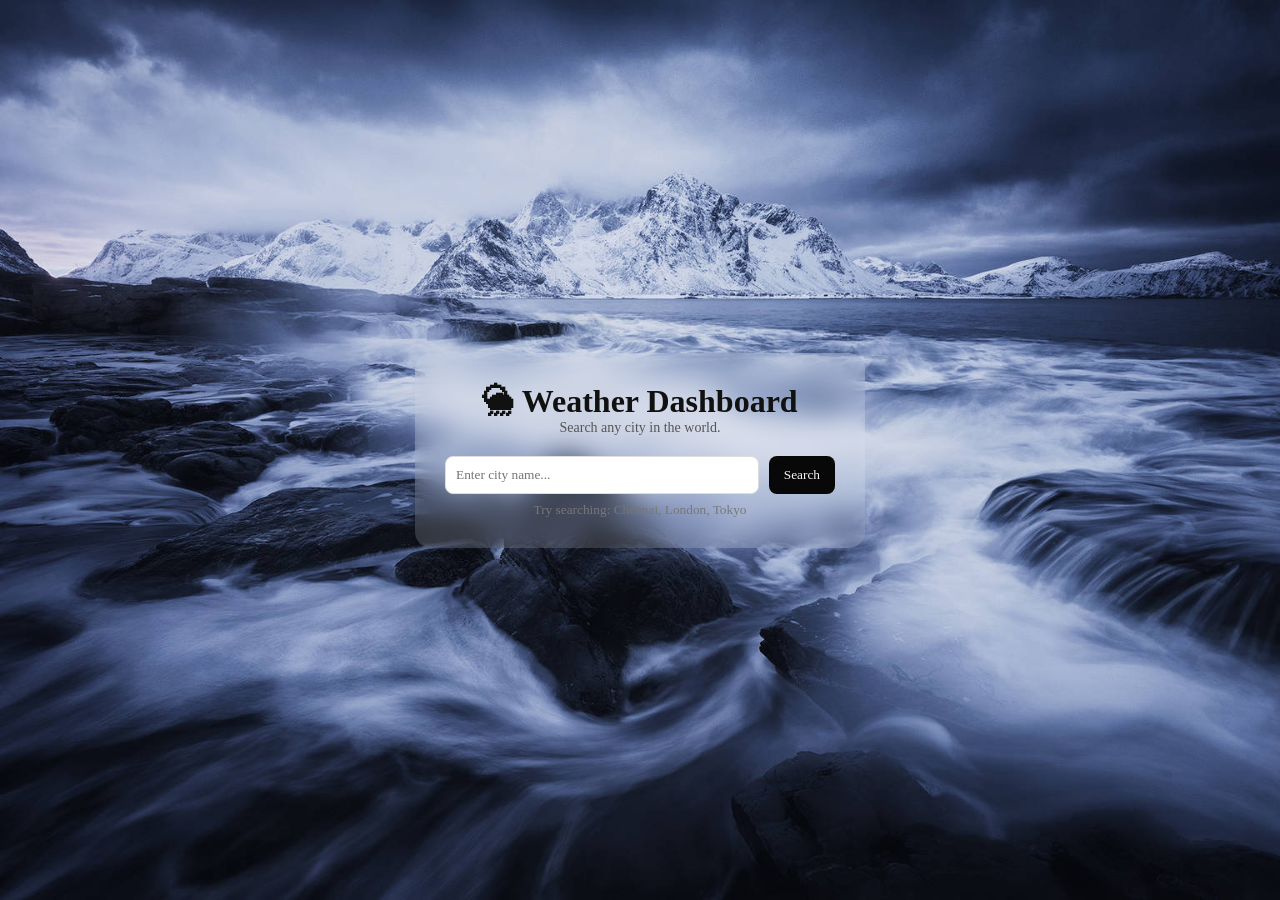
<file: index.html>
<!DOCTYPE html>
<html lang="en">
<head>
<meta charset="UTF-8">
<meta name="viewport" content="width=device-width, initial-scale=1.0">

<title>Weather App</title>
<link rel="stylesheet" href="./css/weather.css">

</head>

<body>

<div class="app">

    <h1>🌦 Weather Dashboard</h1>

    <p class="subtitle">
        Search any city in the world.
    </p>

    <div class="search-box">
        <input 
        type="text" 
        id="cityInput" 
        placeholder="Enter city name...">
        
        <button id="searchBtn">Search</button>
    </div>

    <small class="hint">
        Try searching: Chennai, London, Tokyo
    </small>

    <div id="loading" class="hidden">Loading weather data...</div>

    <div id="weatherCard" class="weather-card hidden">
        <h2 id="cityName"></h2>
        <img id="weatherIcon">
        <p id="temperature"></p>
        <p id="condition"></p>

        <div class="details">
            <span id="humidity"></span>
            <span id="wind"></span>
        </div>
    </div>

    <p id="errorMsg"></p>

</div>

<script src="./js/weather.js"></script>
</body>
</html>
</file>
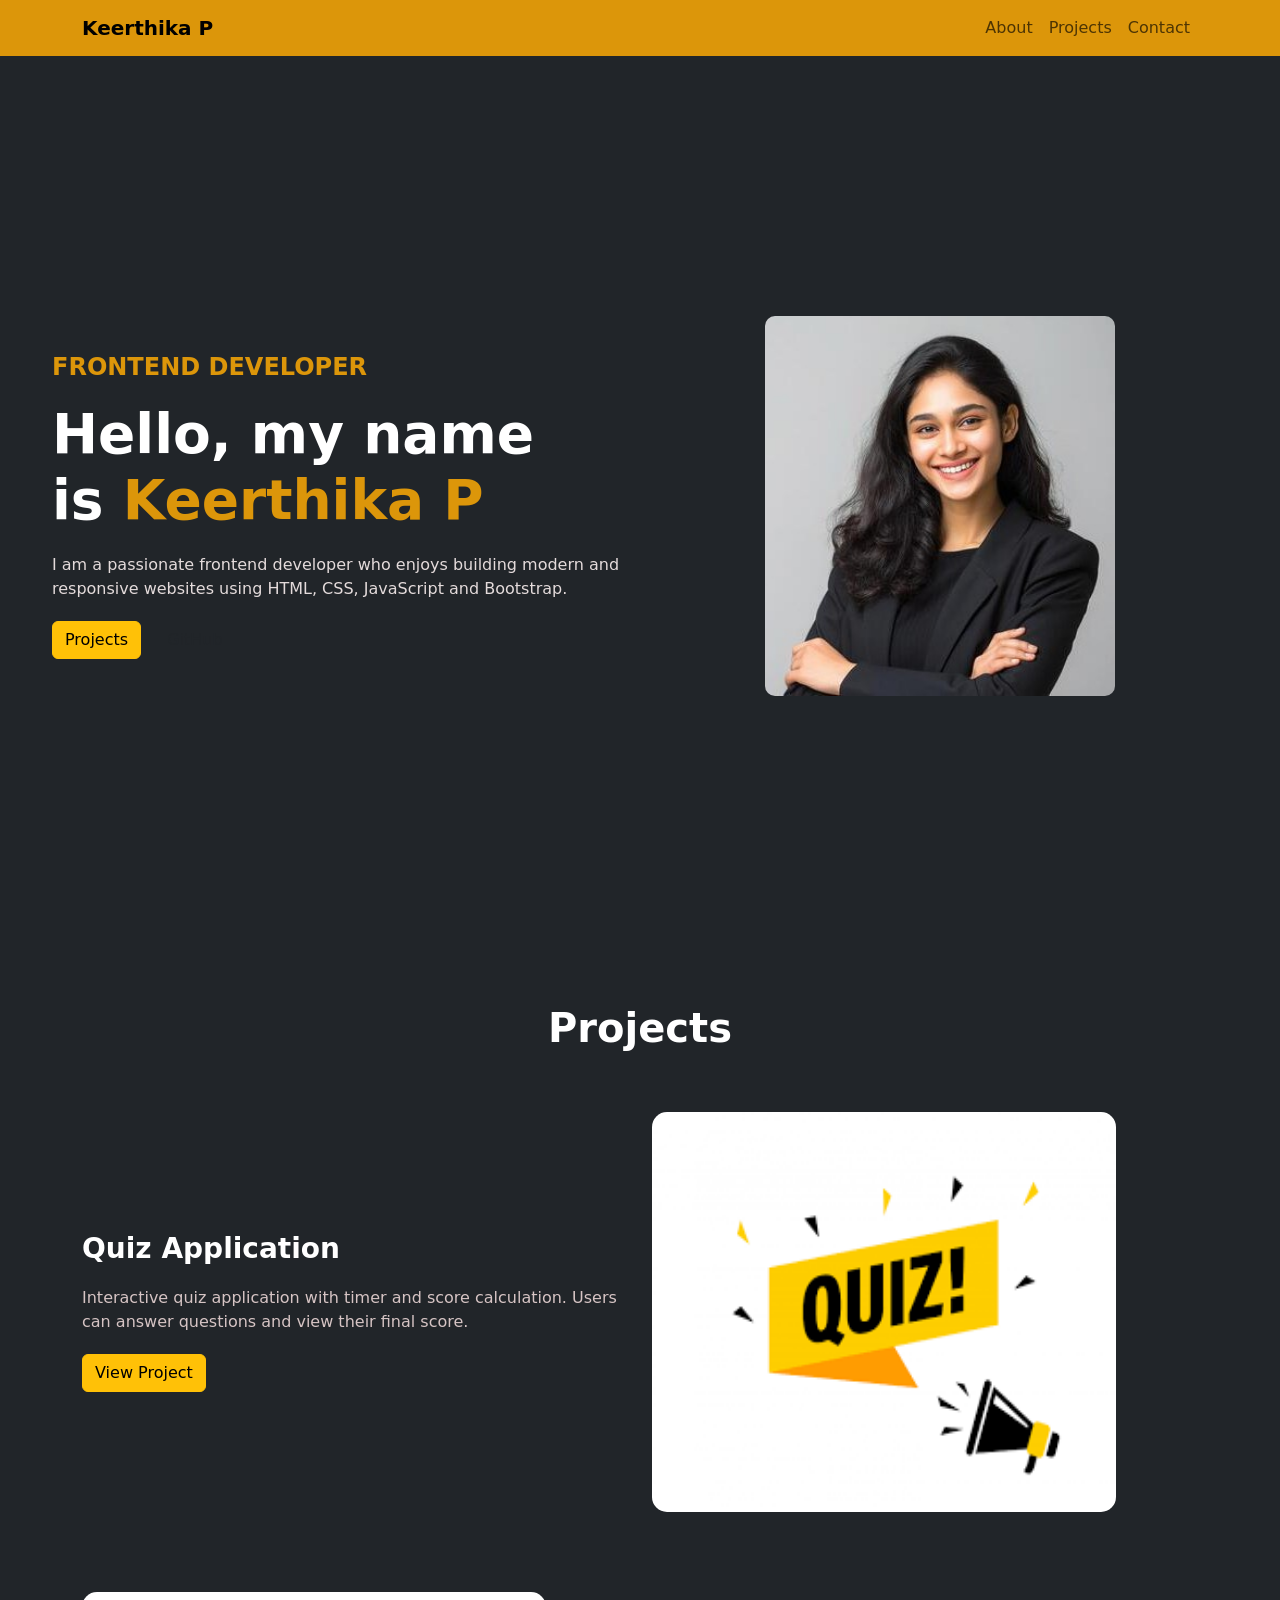
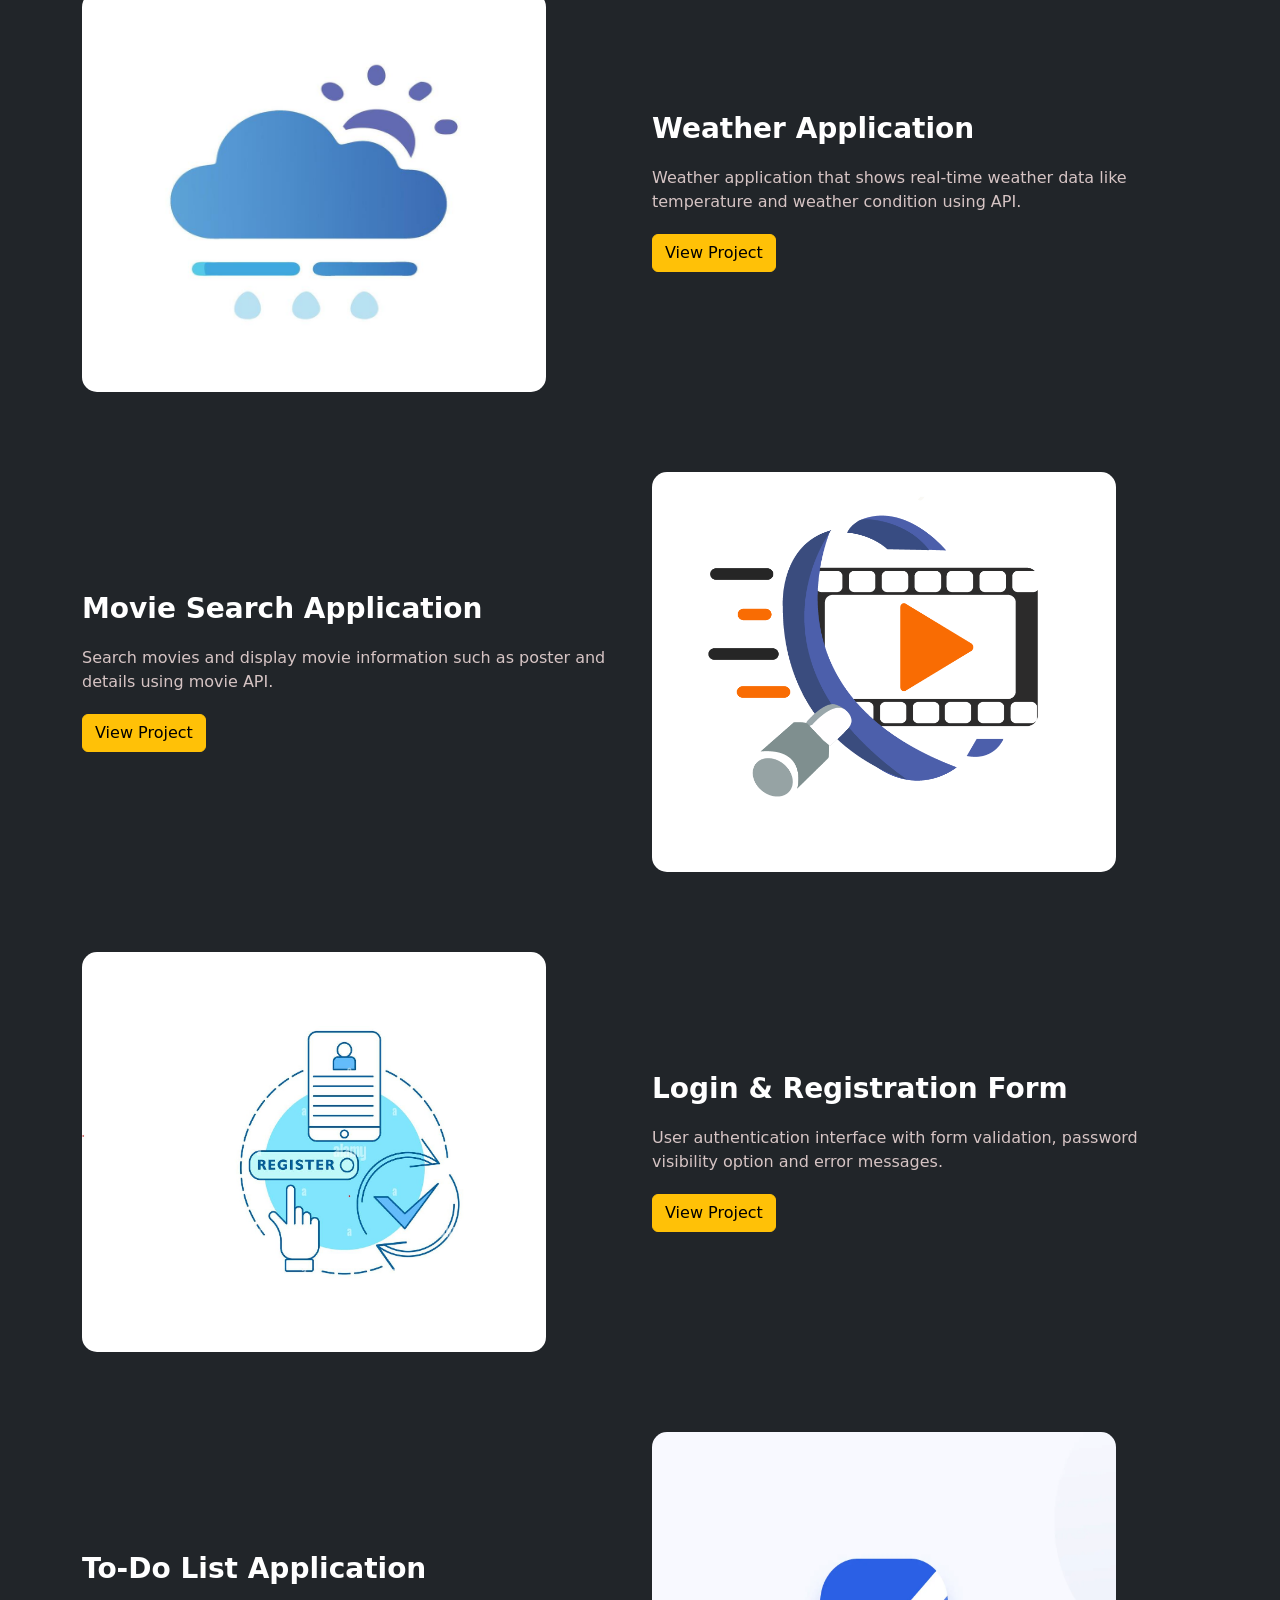
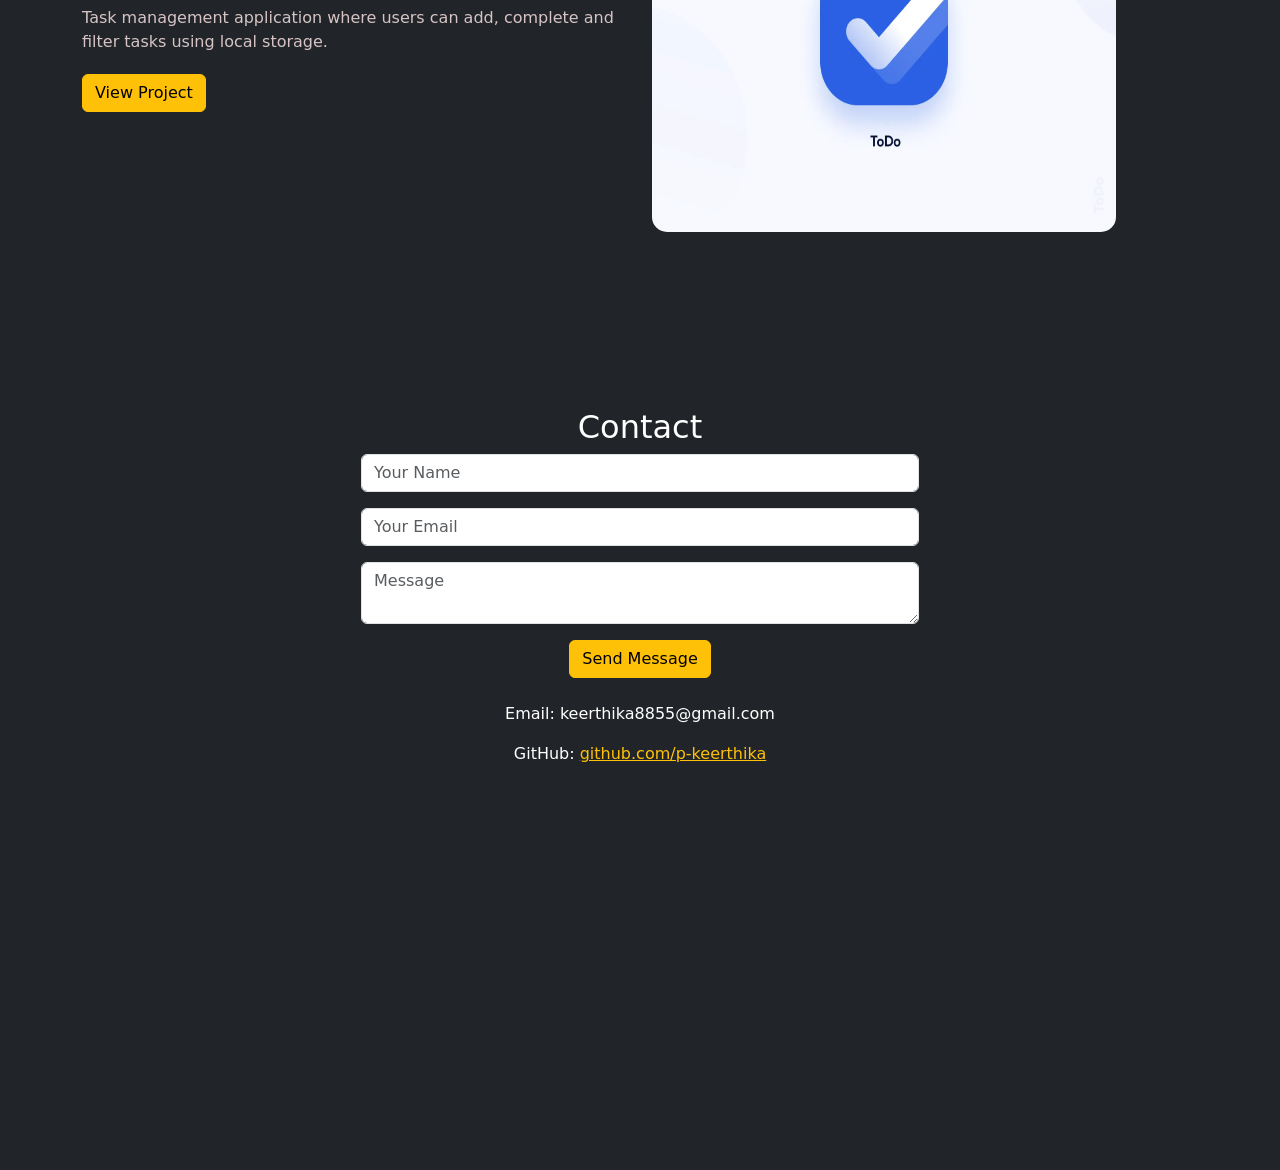
<file: portfolio/index.html>
<!DOCTYPE html>
<html lang="en">
<head>

<meta charset="UTF-8">
<meta name="viewport" content="width=device-width, initial-scale=1.0">

<title>Keerthika Portfolio</title>

<link href="https://cdn.jsdelivr.net/npm/bootstrap@5.3.2/dist/css/bootstrap.min.css" rel="stylesheet">
<link rel="stylesheet" href="style.css">

</head>

<body>

<!-- Navbar -->
<nav class="navbar navbar-expand-lg navbar-light ">
<div class="container">

<a class="navbar-brand fw-bold">Keerthika P</a>

<ul class="navbar-nav ms-auto">
<li class="nav-item"><a class="nav-link" href="#hero">About</a></li>
<li class="nav-item"><a class="nav-link" href="#projects">Projects</a></li>
<li class="nav-item"><a class="nav-link" href="#contact">Contact</a></li>
</ul>

</div>
</nav>


<!-- Hero Section -->
<section class="hero bg-dark text-white py-5">

<div class="container-fluid">

<div class="row align-items-center">

<!-- LEFT SIDE -->
<div class="col-md-6">

<h4 class="role">FRONTEND DEVELOPER</h4>

<h1 class="title">
Hello, my name <br>
is <span>Keerthika P</span>
</h1>

<p class="desc">
I am a passionate frontend developer who enjoys building
modern and responsive websites using HTML, CSS,
JavaScript and Bootstrap.
</p>

<a href="#projects" class="btn btn-warning me-2">Projects</a>

<a href="https://github.com/p-keerthika"
class="btn btn-outline-dark">GitHub</a>

</div>


<!-- RIGHT SIDE -->
<div class="col-md-6 text-center">

<img src="./asserts/profile.jpeg" class="hero-img">

</div>

</div>

</div>



</section>




<section id="projects" class="projects-section bg-dark text-white py-5">

<div class="container">

<h2 class="text-center project-title">Projects</h2>


<!-- QUIZ APP -->
<div class="row align-items-center project-row">

<div class="col-md-6">

<h3>Quiz Application</h3>

<p>
Interactive quiz application with timer and score calculation.
Users can answer questions and view their final score.
</p>

<a href="https://quiz-application-0503.netlify.app" class="btn btn-warning me-2">View Project</a>

</div>

<div class="col-md-6">
<img src="./asserts/quiz.png" class="project-img">
</div>

</div>


<!-- WEATHER APP -->
<div class="row align-items-center project-row">

<div class="col-md-6 order-md-2">

<h3>Weather Application</h3>

<p>
Weather application that shows real-time weather data
like temperature and weather condition using API.
</p>

<a href="https://weather-appl-2026.netlify.app" class="btn btn-warning me-2">View Project</a>

</div>

<div class="col-md-6 order-md-1">
<img src="./asserts/weather.jpg" class="project-img">
</div>

</div>


<!-- MOVIE SEARCH -->
<div class="row align-items-center project-row">

<div class="col-md-6">

<h3>Movie Search Application</h3>

<p>
Search movies and display movie information such as
poster and details using movie API.
</p>

<a href="https://magenta-truffle-9c3a3b.netlify.app" class="btn btn-warning me-2">View Project</a>

</div>

<div class="col-md-6">
<img src="./asserts/movie search.png" class="project-img">
</div>

</div>


<!-- LOGIN REGISTER -->
<div class="row align-items-center project-row">

<div class="col-md-6 order-md-2">

<h3>Login & Registration Form</h3>

<p>
User authentication interface with form validation,
password visibility option and error messages.
</p>
<a href="https://resplendent-sunburst-02cad2.netlify.app" class="btn btn-warning me-2">View Project</a>

</div>

<div class="col-md-6 order-md-1">
<img src="./asserts/login&registration.jpg" class="project-img">
</div>

</div>


<!-- To-DO list -->
<div class="row align-items-center project-row">

<div class="col-md-6">

<h3>To-Do List Application</h3>

<p>
Task management application where users can add,
complete and filter tasks using local storage.
</p>

<a href="https://dynamic-custard-214347.netlify.app" class="btn btn-warning me-2">View Project</a>

</div>

<div class="col-md-6">
<img src="./asserts/todo.webp" class="project-img">
</div>

</div>


</div>

</section>

<!-- Contact -->
<section id="contact" class="bg-dark text-white py-5">

<div class="container text-center">

<h2>Contact</h2>

<form id="contactForm" class="w-50 mx-auto">

<input type="text" class="form-control mb-3" placeholder="Your Name" required>

<input type="email" class="form-control mb-3" placeholder="Your Email" required>

<textarea class="form-control mb-3" placeholder="Message" required></textarea>

<button class="btn btn-warning">Send Message</button>

</form>

<p class="mt-4">
Email: keerthika8855@gmail.com
</p>

<p>
GitHub:
<a href="https://github.com/p-keerthika" class="text-warning">
github.com/p-keerthika
</a>
</p>

</div>

</section>

<script src="./script.js"></script>

</body>
</html>
</file>
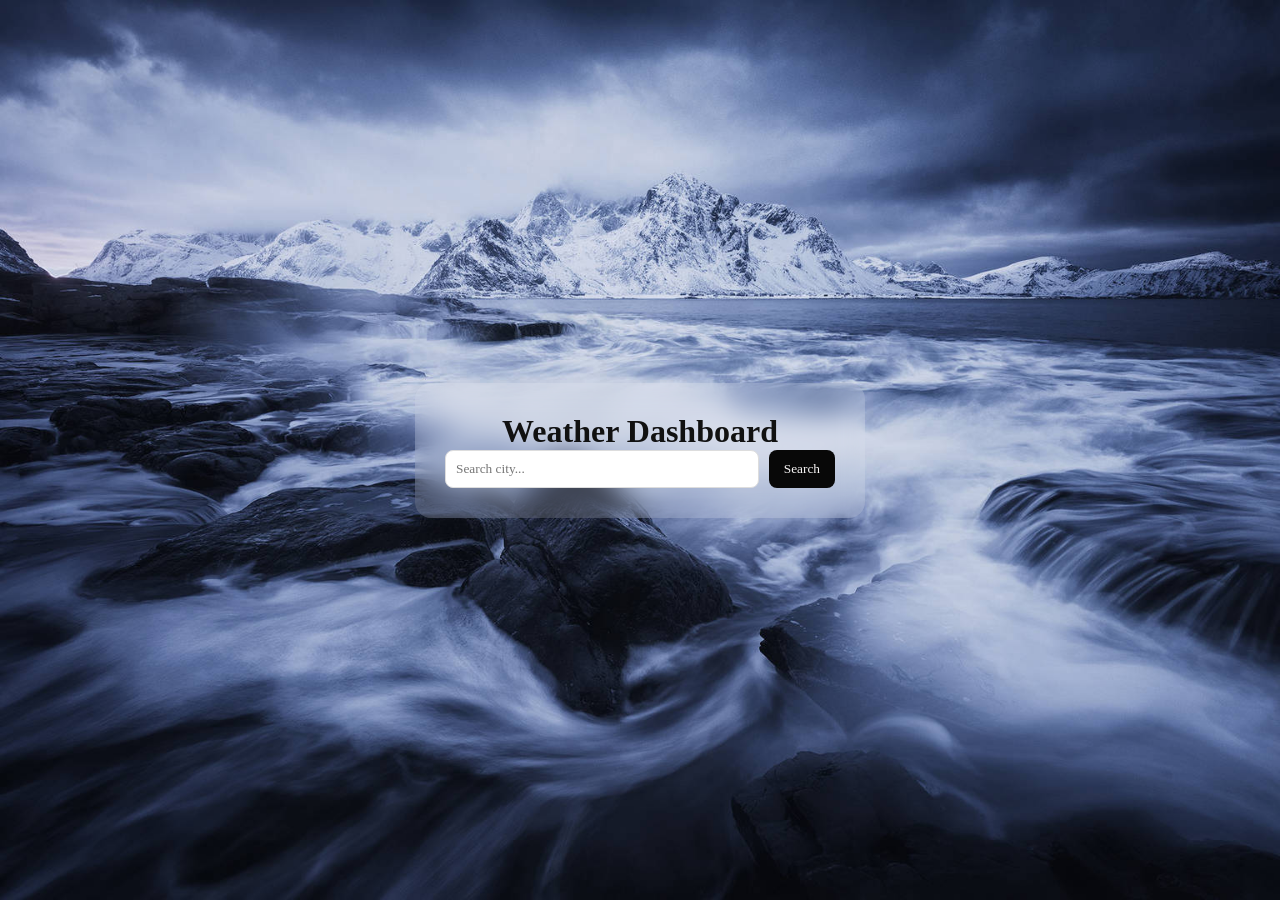
<file: weather.html>
<!DOCTYPE html>
<html lang="en">
<head>
<meta charset="UTF-8">
<meta name="viewport" content="width=device-width, initial-scale=1.0">
<title>Weather App</title>
<link rel="stylesheet" href="./css/weather.css">
</head>

<body>

<div class="app">
    <h1>Weather Dashboard</h1>

    <div class="search-box">
        <input type="text" id="cityInput" placeholder="Search city...">
        <button id="searchBtn">Search</button>
    </div>

    <div id="loading" class="hidden">Loading...</div>

    <div id="weatherCard" class="weather-card hidden">
        <h2 id="cityName"></h2>
        <img id="weatherIcon">
        <p id="temperature"></p>
        <p id="condition"></p>

        <div class="details">
            <span id="humidity"></span>
            <span id="wind"></span>
        </div>
    </div>

    <p id="errorMsg"></p>
</div>

<script src="./js/weather.js"></script>
</body>
</html>
</file>
<file: css/weather.css>
*{
    margin:0;
    padding:0;
    box-sizing:border-box;
    font-family:Segoe UI;
}

body{
    margin:0;
    height:100vh;
    font-family:Arial, Helvetica, sans-serif;
    background-image: url("../image/sky2.jpg");
    background-size: cover;
    background-position: center;
    background-attachment: fixed;
    background-repeat: no-repeat;
    background-color: gray;

    display:flex;
    justify-content:center;
    align-items:center;
}
.app{
    width:450px;
    padding:30px;
    border-radius:16px;

    background:rgba(255,255,255,0.15);
    backdrop-filter: blur(12px);

    text-align:center;
    color:rgb(17, 17, 17);
}

.subtitle{
    font-size:14px;
    color:#555;
    margin-bottom:20px;
}

.search-box{
    display:flex;
    gap:10px;
}
.hidden{
    display: none;
}
input{
    flex:1;
    padding:10px;
    border-radius:8px;
    border:1px solid #ddd;
}

button{
    padding:10px 15px;
    border:none;
    border-radius:8px;
    background:#080808;
    color:rgb(249, 247, 247);
    cursor:pointer;
}

button:hover{
    background:#4d4e4c;
}

.hint{
    display:block;
    margin-top:8px;
    color:#777;
}

.weather-card{
    margin-top:20px;
    color: white;
  
}

.details{
    display:flex;
    justify-content:space-between;
    margin-top:10px;
    /* font-size:20px ; */
    font-weight: bolder;
   
}
</file>
<file: portfolio/style.css>
body{
margin:0;
padding:0;
width:100%;
overflow-x:hidden;
scroll-behavior: smooth;
}
.navbar{
    background-color: #dc960a;
}

.hero{
min-height:100vh;
display:flex;
align-items:center;
padding: 0 40px;
}

.title{
font-size:55px;
font-weight:700;
}

.title span{
color:#dc960a;
}

.role{
color:#dc960a;
font-weight:bold;
margin-bottom:20px;
}

.desc{
color:#e4dbdb;
margin:20px 0;
}

.hero-img{
width:350px;
border-radius:10px;
}

.card{
border:none;
box-shadow:0 5px 12px rgba(0,0,0,0.15);
transition:0.3s;
}

.card:hover{
transform:scale(1.05);
}

.projects-section{
background:#f3f3f3;
padding:80px 0;
}

.project-title{
font-size:40px;
font-weight:bold;
margin-bottom:60px;
}

.project-row{
margin-bottom:80px;
}

.project-img{
width:85%;
height: 400px;
border-radius:15px;
}

.project-row h3{
font-weight:bold;
margin-bottom:20px;
}

.project-row p{
color:#d6c4c4;
margin-bottom:20px;
}

#contact{
min-height:90vh;
padding: 0 40px;
}
</file>
